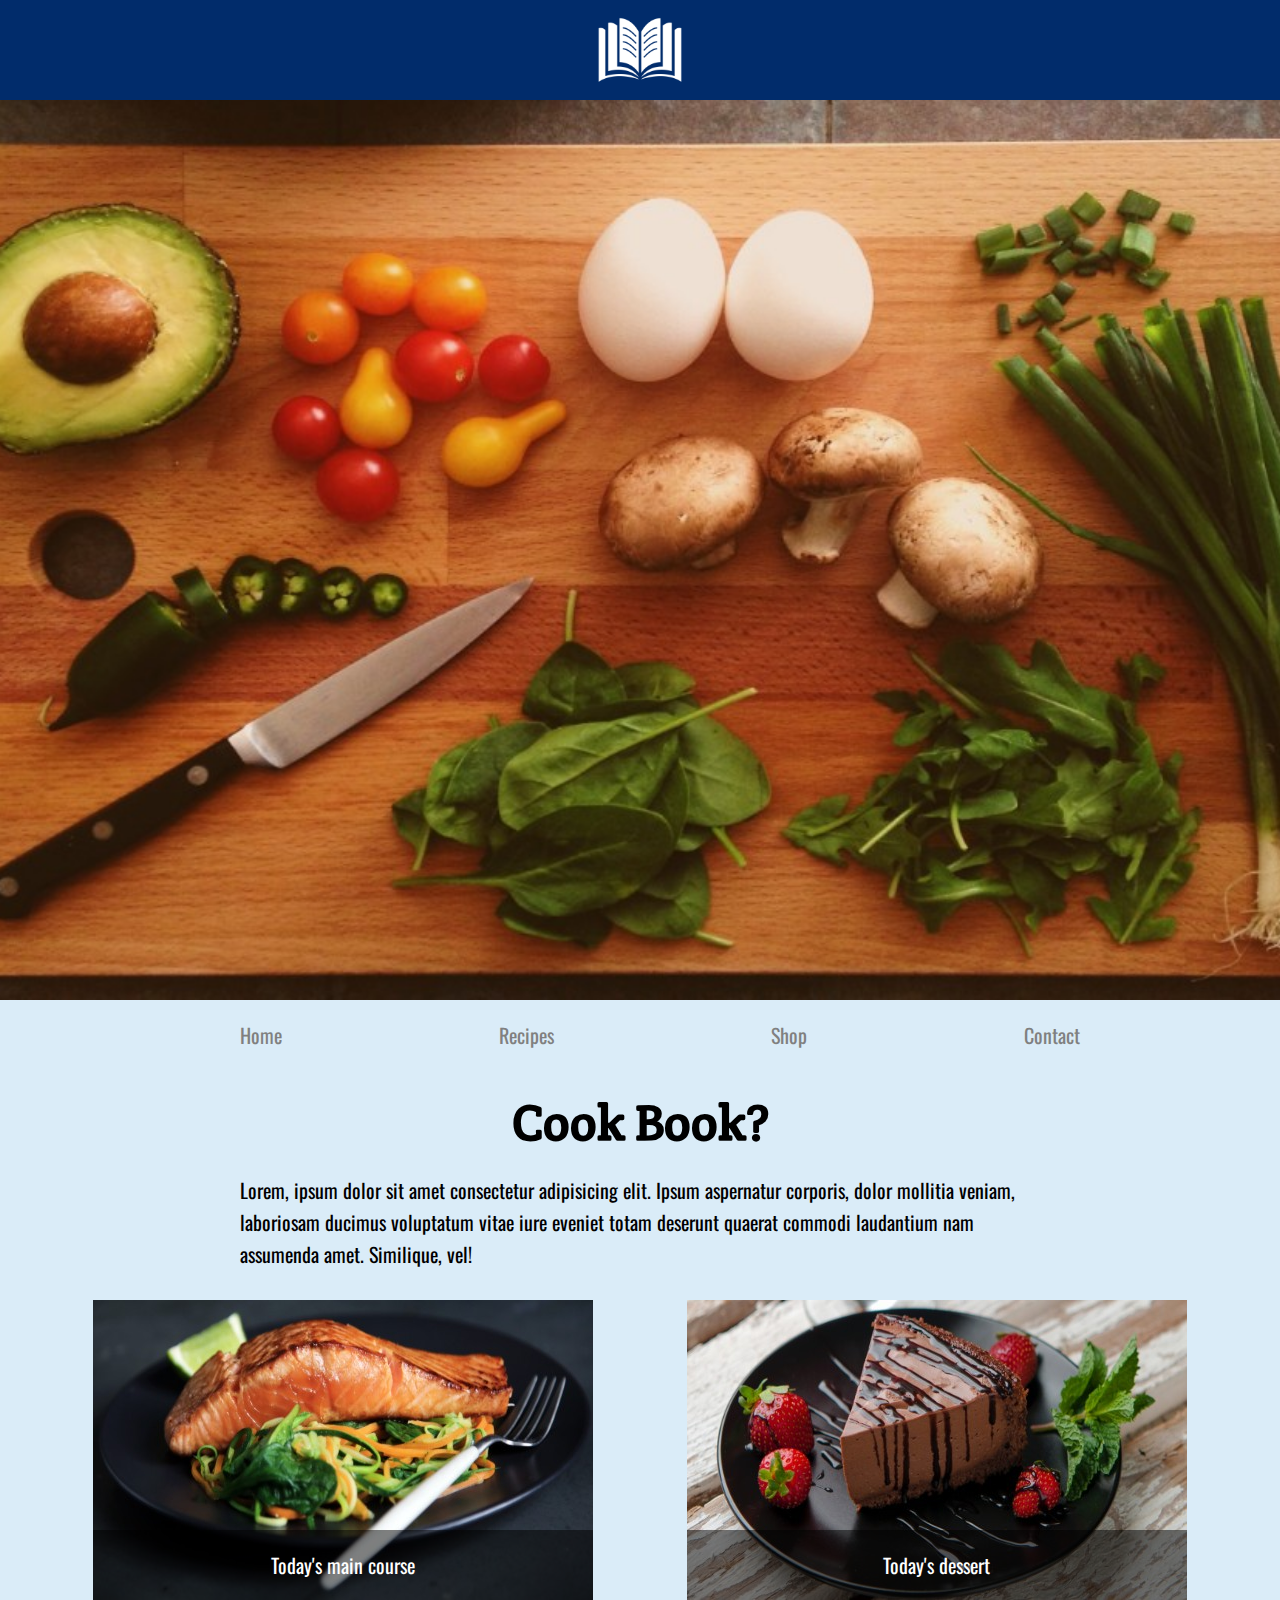
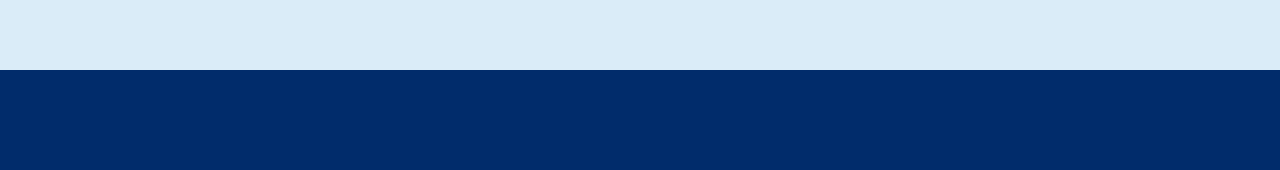
<file: index.html>
<!DOCTYPE html>
<html lang="en">
<head>
    <meta charset="UTF-8">
    <meta name="viewport" content="width=device-width, initial-scale=1.0">
    <meta http-equiv="X-UA-Compatible" content="ie=edge">
    <meta name="Description" content="Recipes webpage">
    <link href="https://fonts.googleapis.com/css?family=Crete+Round&display=swap" rel="stylesheet">
    <link href="https://fonts.googleapis.com/css?family=Oswald&display=swap" rel="stylesheet">
    <link rel="stylesheet" href="style/recept.css">
    <title>Cook Book</title>
</head>
<body>

    <header class="top">
        <section class="logo"></section>
    </header>

    <nav>
        <ul class="only-mobile">
            <li><a href="index.html">Home</a></li>
            <li><a href="recipes.html">Recipes</a></li>
            <li><a href="shop.html">Shop</a></li>
            <li><a href="contact.html">Contact</a></li>
        </ul>
    </nav>

    <main>
        <section class="container-1">

            <article class="background"></article>
       
        </section>

        <nav>
            <ul class="only-desktop">
                <li><a href="index.html">Home</a></li>
                <li><a href="recipes.html">Recipes</a></li>
                <li><a href="shop.html">Shop</a></li>
                <li><a href="contact.html">Contact</a></li>
            </ul>
        </nav>

        <section class="description">

            <h1 class="h1-start">Cook Book?</h1>
            <p class="p-start">Lorem, ipsum dolor sit amet consectetur adipisicing elit. Ipsum aspernatur corporis, dolor mollitia veniam, laboriosam ducimus voluptatum vitae iure eveniet totam deserunt quaerat commodi laudantium nam assumenda amet. Similique, vel!</p>
        
        </section>

        <section class="container-2">

            <article class="todays-meal">
                <p class="img-text">Today's main course</p>
            </article>

            <article class="todays-dessert">
                <p class="img-text">Today's dessert</p>
            </article>

        </section>
    </main>

    <footer></footer>
</body>
</html>
</file>
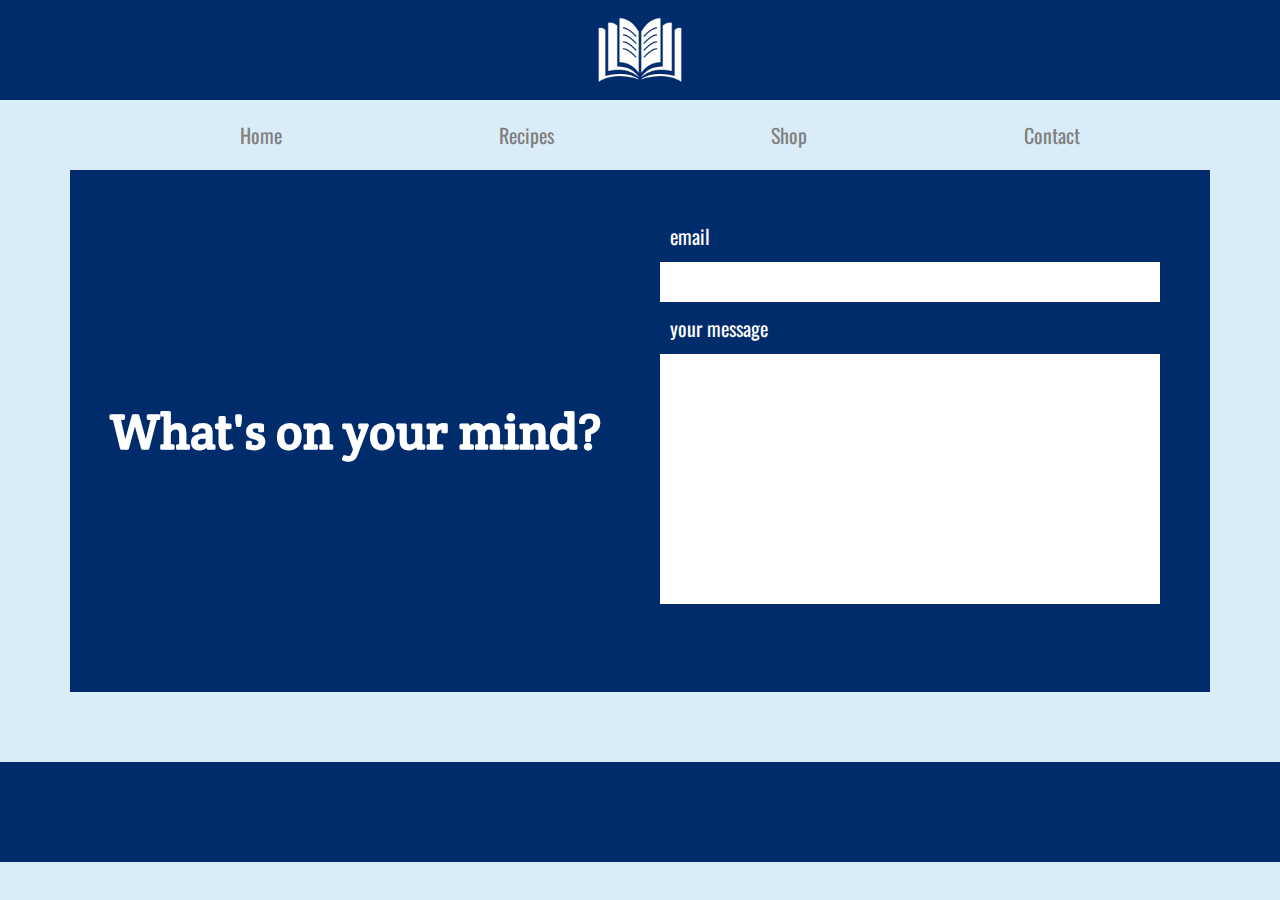
<file: contact.html>
<!DOCTYPE html>
<html lang="en">
<head>
    <meta charset="UTF-8">
    <meta name="viewport" content="width=device-width, initial-scale=1.0">
    <meta http-equiv="X-UA-Compatible" content="ie=edge">
    <meta name="Description" content="Contact us">
    <link href="https://fonts.googleapis.com/css?family=Crete+Round&display=swap" rel="stylesheet">
    <link href="https://fonts.googleapis.com/css?family=Oswald&display=swap" rel="stylesheet">
    <link rel="stylesheet" href="style/recept.css">
    <title>Cook Book</title>
</head>
<body>
    <header class="top">
        <section class="logo"></section>
    </header>
                
    <nav>
        <ul class="only-mobile">
            <li><a href="index.html">Home</a></li>
            <li><a href="recipes.html">Recipes</a></li>
            <li><a href="shop.html">Shop</a></li>
            <li><a href="contact.html">Contact</a></li>
        </ul>
    </nav>
    
    <nav>
        <ul class="only-desktop">
            <li><a href="index.html">Home</a></li>
            <li><a href="recipes.html">Recipes</a></li>
            <li><a href="shop.html">Shop</a></li>
            <li><a href="contact.html">Contact</a></li>
        </ul>
    </nav>

    <main class="flex-container">
        <article class="contact-text">
            <h1 class="text">What's on your mind?</h1>
        </article>

        <article class="contact">
            <p class="email">email</p>
            <article class="email-text"></article>

            <p class="message">your message</p>
            <article class="message-text"></article>
        </article>
    </main>

    <footer></footer>

</body>
</html>
</file>
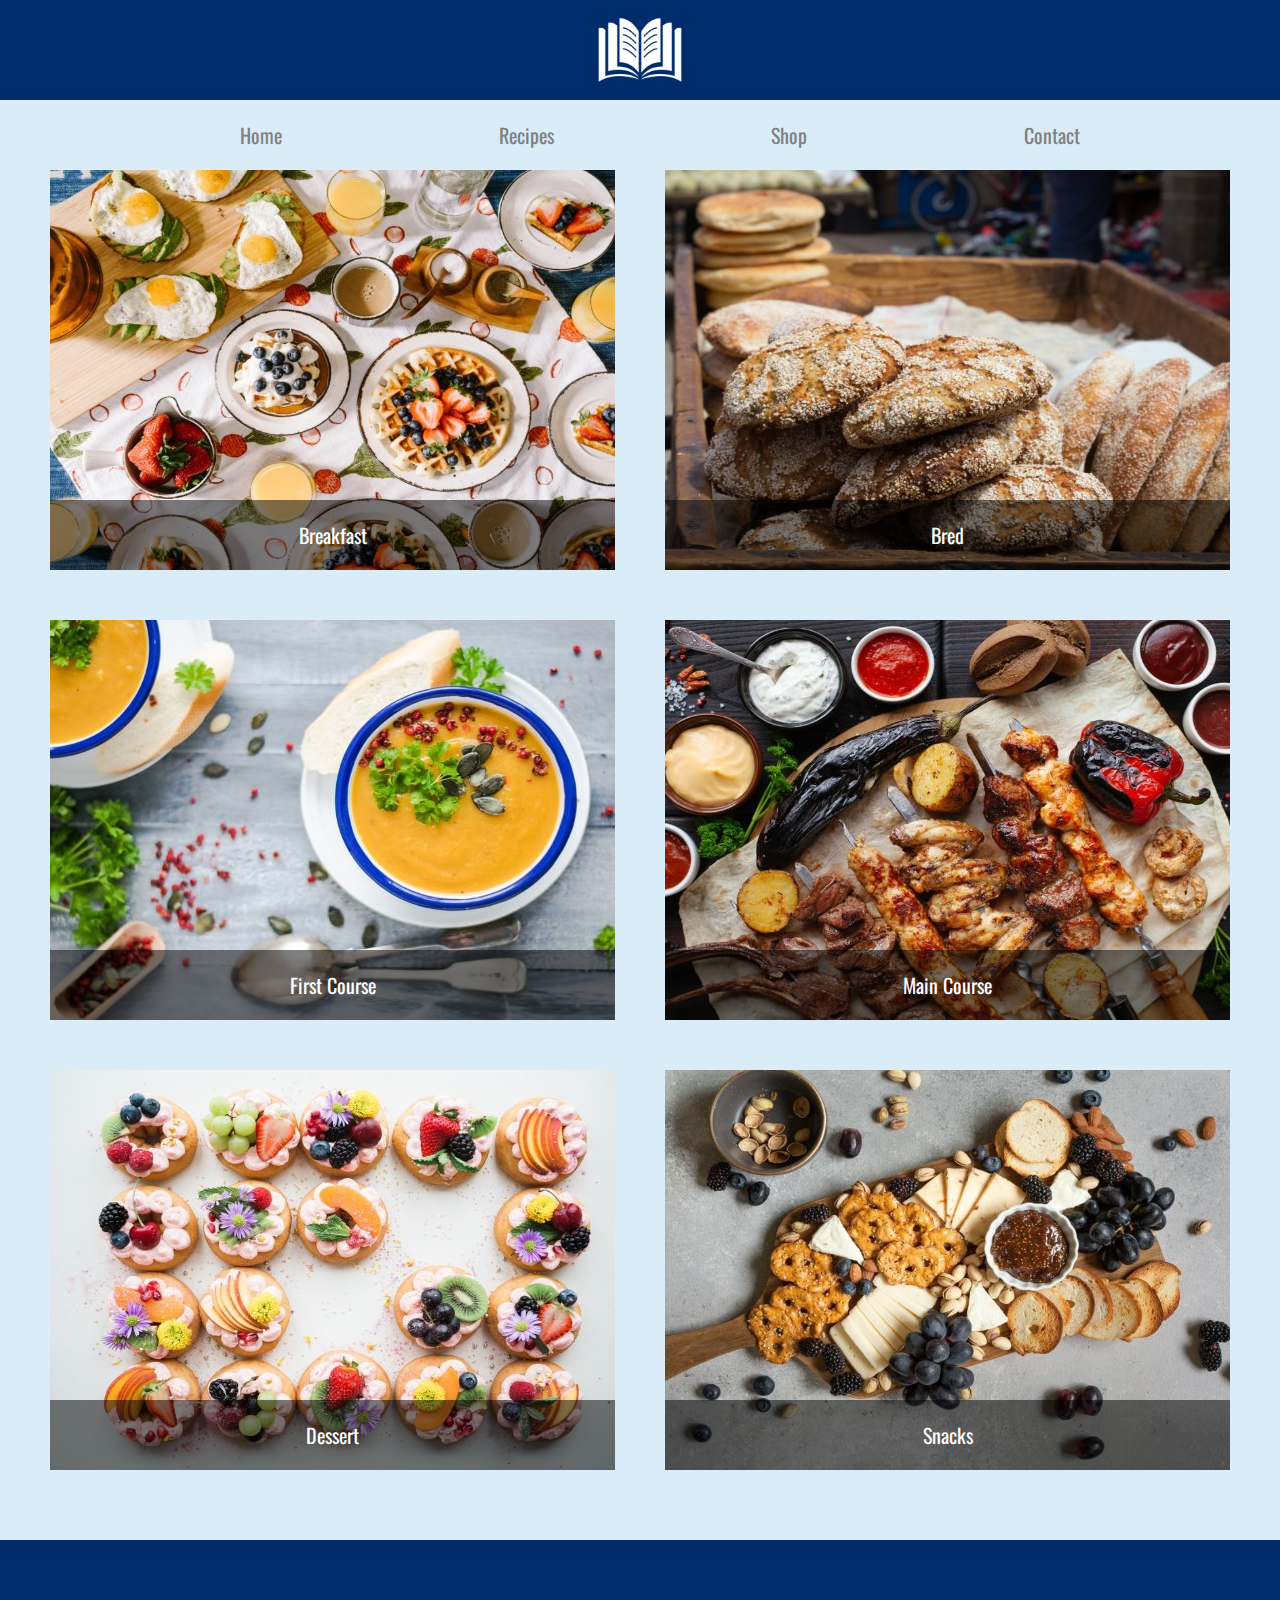
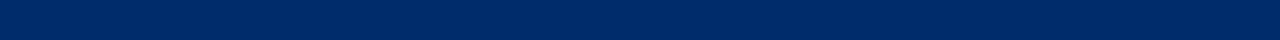
<file: recipes.html>
<!DOCTYPE html>
<html lang="en">
<head>
    <meta charset="UTF-8">
    <meta name="viewport" content="width=device-width, initial-scale=1.0">
    <meta http-equiv="X-UA-Compatible" content="ie=edge">
    <meta name="Description" content="What do you want to cook?">
    <link href="https://fonts.googleapis.com/css?family=Crete+Round&display=swap" rel="stylesheet">
    <link href="https://fonts.googleapis.com/css?family=Oswald&display=swap" rel="stylesheet">
    <link rel="stylesheet" href="style/recept.css">
    <title>Cook Book</title>
</head>
<body>
    <header class="top">
        <section class="logo"></section>
    </header>

    <nav>
        <ul class="only-mobile">
            <li><a href="index.html">Home</a></li>
            <li><a href="recipes.html">Recipes</a></li>
            <li><a href="shop.html">Shop</a></li>
            <li><a href="contact.html">Contact</a></li>
        </ul>
    </nav>

    <nav>
        <ul class="only-desktop">
            <li><a href="index.html">Home</a></li>
            <li><a href="recipes.html">Recipes</a></li>
            <li><a href="shop.html">Shop</a></li>
            <li><a href="contact.html">Contact</a></li>
        </ul>
    </nav>

    <main class="container-3">
        <article class="recipes1">
            <p class="img-text">Breakfast</p>
        </article>

        <article class="recipes2">
            <p class="img-text">Bred</p>
        </article>

        <article class="recipes3">
            <p class="img-text">First Course</p>
        </article>

        <article class="recipes4">
            <p class="img-text">Main Course</p>
        </article>

        <article class="recipes5">
            <p class="img-text">Dessert</p>
        </article>

        <article class="recipes6">
            <p class="img-text">Snacks</p>
        </article>

    </main>

    <footer></footer>

</body>
</html>
</file>
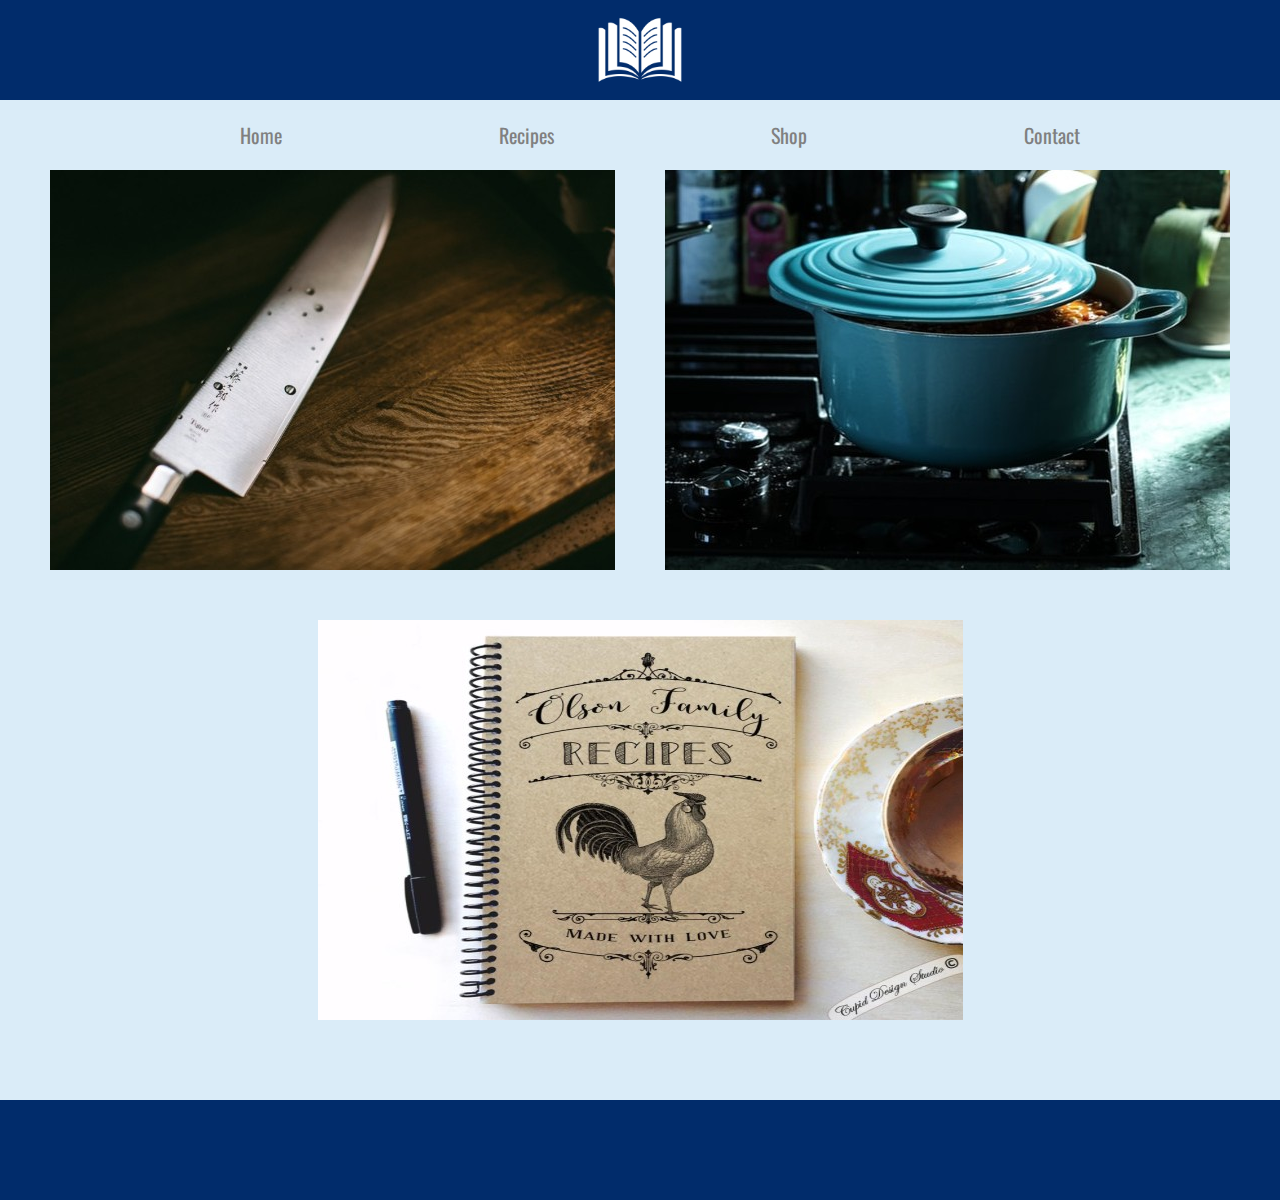
<file: shop.html>
<!DOCTYPE html>
<html lang="en">
<head>
    <meta charset="UTF-8">
    <meta name="viewport" content="width=device-width, initial-scale=1.0">
    <meta http-equiv="X-UA-Compatible" content="ie=edge">
    <meta name="Description" content="Buy our items">
    <link href="https://fonts.googleapis.com/css?family=Crete+Round&display=swap" rel="stylesheet">
    <link href="https://fonts.googleapis.com/css?family=Oswald&display=swap" rel="stylesheet">
    <link rel="stylesheet" href="style/recept.css">
    <title>Cook Book</title>
</head>
<body>
    <header class="top">
        <section class="logo"></section>
    </header>
        
    <nav>
        <ul class="only-mobile">
            <li><a href="index.html">Home</a></li>
            <li><a href="recipes.html">Recipes</a></li>
            <li><a href="shop.html">Shop</a></li>
            <li><a href="contact.html">Contact</a></li>
        </ul>
    </nav>
    
    <nav>
        <ul class="only-desktop">
            <li><a href="index.html">Home</a></li>
            <li><a href="recipes.html">Recipes</a></li>
            <li><a href="shop.html">Shop</a></li>
            <li><a href="contact.html">Contact</a></li>
        </ul>
    </nav>

    <section class="container-4">
        <article class="buy1">
            <article class="buy1-hidden">
                <p class="buy1-hidden-text">Buy Now</p>
            </article>
        </article>

        </article>
        <article class="buy2">
            <article class="buy2-hidden">
                <p class="buy2-hidden-text">Buy Now</p>
            </article>
        </article>
    </section>

    <section class="flex-buy">
        <article class="buy3">
            <article class="buy3-hidden">
                <p class="buy3-hidden-text">Buy Now</p>
            </article>
        </article>
    </section>

    <footer></footer>

</body>
</html>
</file>
<file: style/recept.css>
body{
    margin: 0px;
    background-color: #daecf8;
    min-height: 100vh;
    cursor: default;
}

h1{
    font-family: 'Crete Round', serif;
}

p{
    font-family: 'Oswald', sans-serif;
    line-height: 1.6;
}

.top{
    display: flex;
    justify-content: center;
    align-items: center;
    width: 100%;
    height: 70px;
    background-color: #012c6b;
}

.logo{
    width: 60px;
    height: 60px;
    background-image: url(/images/book-logo-mobil.png);
}

.only-desktop{
    display: none;
}

.only-mobile{
    display: flex;
    flex-direction: row;
    justify-content: space-between;
    margin: 20px 30px 20px 30px;
    list-style-type: none;
    padding: 0px;
}

li a{
    color: gray;
    text-decoration: none;
    font-family: 'Oswald', sans-serif;
}

.container-1{
    min-height: 50vh;
    display: grid;
    grid-template-columns: repeat(1,1fr);
    grid-template-rows: 450px;
    grid-template-areas:
    "background"
}

.background{
    grid-area: background;
    background-image: url(/images/home-background-mobil.jpg);
    background-repeat: no-repeat;
    background-position: center;
    background-size: cover;
}

.description{
    display: flex;
    justify-content: center;
    align-items: center;
    flex-direction: column;
}

.h1-start{
    margin: 20px;
}

.p-start{
    margin: 0px 50px 0px 50px;
}

.container-2{
    margin-top: 20px;
    display: flex;
    flex-direction: row;
    justify-content: space-evenly;
}

.todays-meal{
    display: flex;
    align-items: flex-end;
    width: 150px;
    height: 200px;
    background-image: url(/images/todays-meal-mobil.jpg);
}

.img-text{
    display: flex;
    justify-content: center;
    align-items: center;
    margin: 0px;
    height: 50px;
    width: 100%;
    color: white;
    background-color: rgba(0,0,0,0.5);
}

.todays-dessert{
    display: flex;
    align-items: flex-end;
    width: 150px;
    height: 200px;
    background-image: url(/images/todays-dessert-mobil.jpg);
}

footer{
    margin-top: 55px;
    height: 70px;
    width: 100%;
    background-color: #012c6b;
}

.container-3{
    margin: 0px 30px 30px 30px;
    min-height: 50vh;
    display: grid;
    grid-template-columns: repeat(2,1fr);
    grid-template-rows: 250px 300px 300px;
    grid-template-areas:
    "recipes1 recipes2"
    "recipes3 recipes4"
    "recipes5 recipes6";
}

.recipes1{
    display: flex;
    align-items: flex-end;
    grid-area: recipes1;
    background-image: url(/images/recipes1-mobil.jpg);
    background-repeat: no-repeat;
    background-position: center;
    background-size: cover;
}

.recipes2{
    display: flex;
    align-items: flex-end;
    grid-area: recipes2;
    background-image: url(/images/recipes2-mobil.jpg);
    background-repeat: no-repeat;
    background-position: center;
    background-size: cover;
}

.recipes3{
    display: flex;
    align-items: flex-end;
    margin-top: 50px;
    grid-area: recipes3;
    background-image: url(/images/recipes3-mobil.jpg);
    background-repeat: no-repeat;
    background-position: center;
    background-size: cover;
}

.recipes4{
    display: flex;
    align-items: flex-end;
    margin-top: 50px;
    grid-area: recipes4;
    background-image: url(/images/recipes4-mobil.jpg);
    background-repeat: no-repeat;
    background-position: center;
    background-size: cover;
}

.recipes5{
    display: flex;
    align-items: flex-end;
    margin-top: 50px;
    grid-area: recipes5;
    background-image: url(/images/recipes5-mobil.jpg);
    background-repeat: no-repeat;
    background-position: center;
    background-size: cover;
}

.recipes6{
    display: flex;
    align-items: flex-end;
    margin-top: 50px;
    grid-area: recipes6;
    background-image: url(/images/recipes6-mobil.jpg);
    background-repeat: no-repeat;
    background-position: center;
    background-size: cover;
}

.container-4{
    margin: 0px 30px 30px 30px;
    min-height: 30vh;
    display: grid;
    grid-template-columns: repeat(2,1fr);
    grid-template-rows: 200px;
    grid-template-areas:
    "buy1 buy2"
}

.buy1{
    display: flex;
    justify-content: flex-end;
    align-items: flex-end;
    grid-area: buy1;
    background-image: url(/images/buy1-mobil.jpg);
    background-repeat: no-repeat;
    background-position: center;
    background-size: cover;
}

.buy1-hidden{
    margin: 0px;
    width: 100%;
    max-width: 0;
    overflow: hidden;
    height: 50px;
    white-space: nowrap;
    background-color: rgba(0,0,0,0.2);
    transition: max-width 0.6s;
}

.buy1-hidden-text{
    display: flex;
    justify-content: center;
    align-items: center;
    color: white;
}

.buy1:hover .buy1-hidden {
    max-width: 100%;
}

.buy2{
    display: flex;
    justify-content: flex-end;
    align-items: flex-end;
    grid-area: buy2;
    background-image: url(/images/buy2-mobil.jpg);
    background-repeat: no-repeat;
    background-position: center;
    background-size: cover;
}

.buy2-hidden{
    margin: 0px;
    width: 100%;
    max-width: 0;
    overflow: hidden;
    height: 50px;
    white-space: nowrap;
    background-color: rgba(0,0,0,0.2);
    transition: max-width 0.6s;
}

.buy2-hidden-text{
    display: flex;
    justify-content: center;
    align-items: center;
    color: white;
}

.buy2:hover .buy2-hidden {
    max-width: 100%;
}

.flex-buy{
    display: flex;
    justify-content: center;
}

.buy3{
    display: flex;
    justify-content: flex-end;
    align-items: flex-end;
    width: 130px;
    height: 200px;
    background-image: url(/images/buy3-mobil.jpg);
    background-repeat: no-repeat;
    background-position: center;
    background-size: cover;
    margin-bottom: 10px;
}

.buy3-hidden{
    margin: 0px;
    width: 100%;
    max-width: 0;
    overflow: hidden;
    height: 50px;
    white-space: nowrap;
    background-color: rgba(0,0,0,0.2);
    transition: max-width 0.6s;
}

.buy3-hidden-text{
    display: flex;
    justify-content: center;
    align-items: center;
    color: white;
}

.buy3:hover .buy3-hidden {
    max-width: 100%;
}

.flex-container{
    display: flex;
    flex-direction: column;
    margin: 0px 30px 0px 30px;
    min-height: 64vh;
    background-color: #012c6b;
}

.contact-text{
    display: flex;
}

.text{
    display: flex;
    justify-content: center;
    align-items: center;
    margin: 0px;
    width: 100%;
    height: 100px;
    font-size: 24px;
    color: white;
}

.contact{
    display: flex;
    flex-direction: column;
    margin: 0px 20px 20px 20px;
}

.email{
    margin: 0px 10px 10px 10px;
    color: white;
}

.email-text{
    width: 100%;
    height: 40px;
    background-color: white;
}

.message{
    margin: 10px 10px 10px 10px;
    color: white;
}

.message-text{
    width: 100%;
    height: 130px;
    background-color: white;
}

@media screen and (min-width: 1024px){

    .top{
        height: 100px;
    }
    
    .logo{
        width: 90px;
        height: 90px;
        background-image: url(/images/book-logo-desktop.png);
    }

    .only-desktop{
        display: flex;
        justify-content: space-between;
        margin: 20px 200px 20px 200px;
        list-style-type: none;
    }

    .only-mobile{
        display: none;
    }
    
    li a{
        font-size: 20px;
    }

    .container-1{
        min-height: 100vh;
        grid-template-rows: 100%;
    }

    .background{
        background-image: url(/images/home-background-desktop.jpg);

    }

    .h1-start{
        font-size: 50px;
    }

    .p-start{
        width: 800px;
        font-size: 20px;
        margin: 0px 0px 10px 0px;
    }

    .todays-meal{
        width: 500px;
        height: 300px;
        background-image: url(/images/todays-meal-desktop.jpg);
        cursor: pointer;
    }

    .todays-dessert{
        width: 500px;
        height: 300px;
        background-image: url(/images/todays-dessert-desktop.jpg);
        cursor: pointer;
    }

    .img-text{
        height: 70px;
        font-size: 20px;
    }

    .container-3{
        margin: 0px;
        grid-gap: 50px;
        grid-template-rows: 400px 400px 400px;
    }

    .recipes1{
        margin: 0px;
        margin-left: 50px;
        background-image: url(/images/recipes1-desktop.jpg);
        cursor: pointer;
    }

    .recipes2{
        margin-right: 50px;
        background-image: url(/images/recipes2-desktop.jpg);
        cursor: pointer;
    }

    .recipes3{
        margin: 0px;
        margin-left: 50px;
        background-image: url(/images/recipes3-desktop.jpg);
        cursor: pointer;
    }

    .recipes4{
        margin: 0px;
        margin-right: 50px;
        background-image: url(/images/recipes4-desktop.jpg);
        cursor: pointer;
    }

    .recipes5{
        margin: 0px;
        margin-left: 50px;
        background-image: url(/images/recipes5-desktop.jpg);
        cursor: pointer;
    }

    .recipes6{
        margin: 0px;
        margin-right: 50px;
        background-image: url(/images/recipes6-desktop.jpg);
        cursor: pointer;
    }

    .container-4{
        margin: 0px;
        grid-column-gap: 50px;
        grid-template-rows: 400px;
    }

    .buy1{
        margin-left: 50px;
        background-image: url(/images/buy1-desktop.jpg);
    }

    .buy1-hidden{
        cursor: pointer;
    }

    .buy2{
        margin-right: 50px;
        background-image: url(/images/buy2-desktop.jpg);
    }

    .buy2-hidden{
        cursor: pointer;
    }

    .buy3{
        margin-top: 50px;
        width: 645px; 
        height: 400px;
        background-image: url(/images/buy3-desktop.jpg);
    }

    .buy3-hidden{
        cursor: pointer;
    }

    .flex-container{
        margin: 0px 70px 0px 70px;
        min-height: 58vh;
        background-color: #012c6b;
        flex-direction: row;
    }

    .contact-text{
        width: 50%;
        display: flex;
        align-items: center;
    }

    .text{
        font-size: 50px;
        margin: 20px;
    }

    .contact{
        margin-top: 50px;
        font-size: 20px;
    }

    .email-text{
        width: 500px;
        cursor: text;
    }

    .message-text{
        height: 250px;
        cursor: text;
    }

    footer{
        margin-top: 70px;
        height: 100px;
    }
}
</file>
